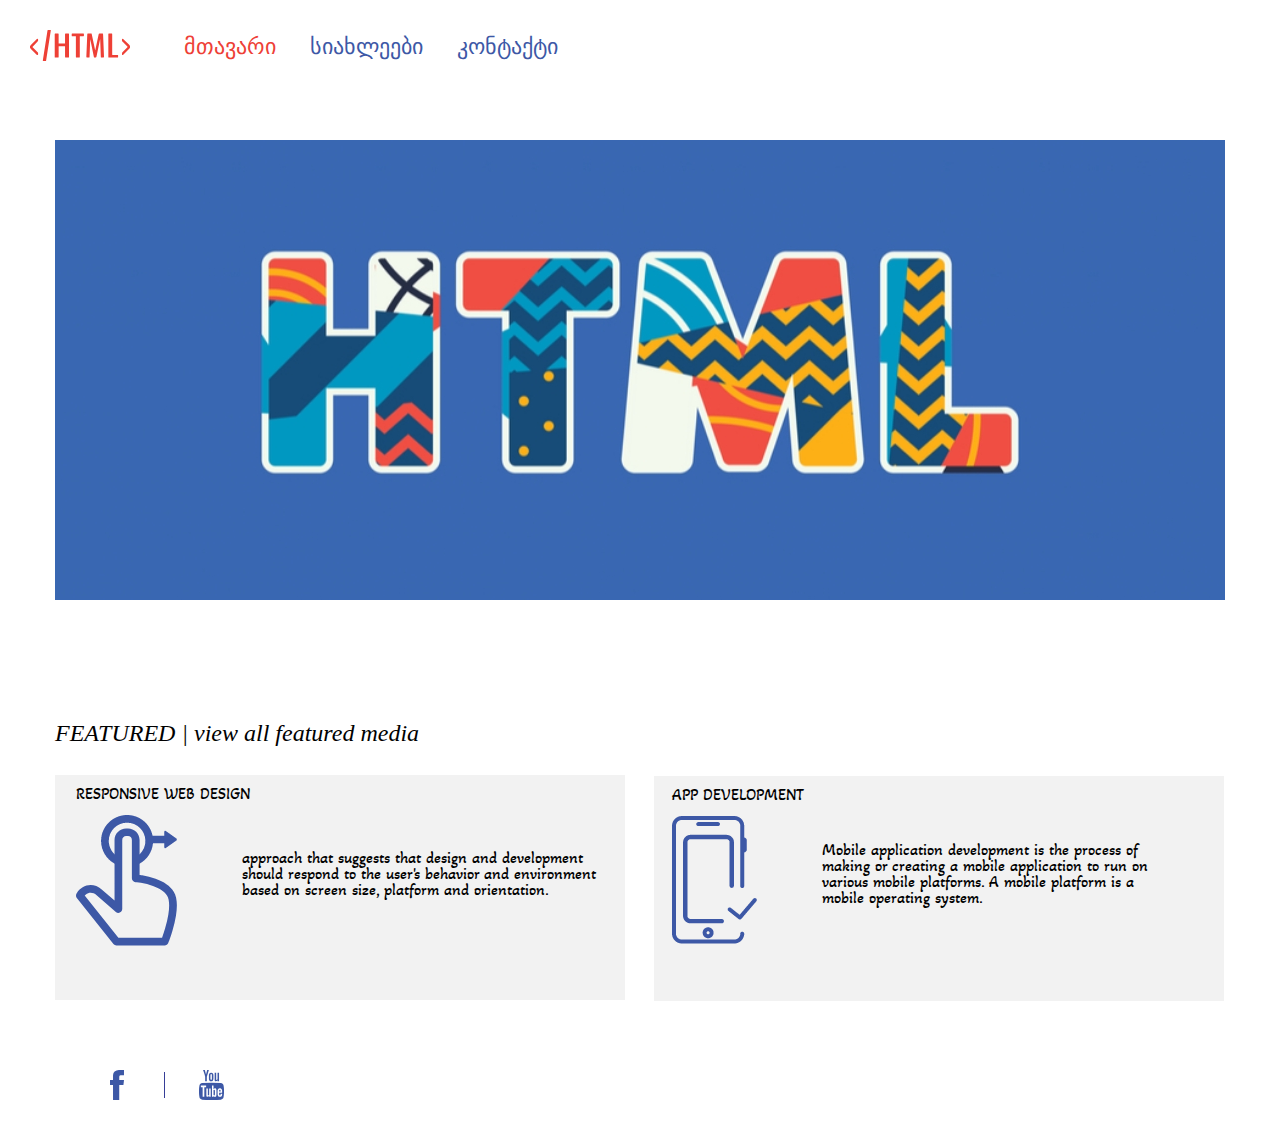
<file: index.html>
<!DOCTYPE html>
<html>
<head>
	<meta charset="utf-8">
	<title> Lesson-four </title>
	<link rel="preconnect" href="https://fonts.gstatic.com">
	<link href="https://fonts.googleapis.com/css2?family=Akaya+Telivigala&display=swap" rel="stylesheet">
	<link rel="stylesheet" href="https://cdn.web-fonts.ge/fonts/bpg-nino-mtavruli-bold/css/bpg-nino-mtavruli-bold.min.css">
	<link rel="stylesheet" type="text/css" href="css/reset.css">
	<link rel="stylesheet" type="text/css" href="css/style.css">
</head>
<body>
	<header>
		<a class="logo" href="index.html">
			<img src="img/logo.svg" alt="logo">
		</a>

		<nav class="navigation">
			<ul>
				<li class="nav-li"><a class="nav-a-active" href="index.html">მთავარი</a></li>
				<li class="nav-li"><a class="nav-a" href="news.html">სიახლეები</a></li>
				<li class="nav-li"><a class="nav-a" href="contact.html">კონტაქტი</a></li>
			</ul>
		</nav>
	</header>

	<section>
		<div class="container">
			<img src="img/banner-img.jpg" alt="banner-img">
		</div>
	</section>

	<section>
		<div class="container">
			<h3 class="featured"> FEATURED | view all featured media </h3>
			<div class="left-block">
				<h4> RESPONSIVE WEB DESIGN </h4>
				<img class="article-image" src="img/img-1.png" alt="article-img">
				<p class="article-text"> approach that suggests that design and development should respond to the user's behavior and environment based on screen size, platform and orientation.</p>
			</div>
			<div class="right-block">
				<h4> APP DEVELOPMENT </h4>
				<img class="article-image" src="img/img-2.png" alt="article-imig">
				<P class="article-text"> Mobile application development is the process of making or creating a mobile application to run on various mobile platforms. A mobile platform is a mobile operating system.</P>
			</div>
		</div>
	</section>

	<footer>
		<img class="fb" src="img/fb.svg" alt="facebook">
		<div class="divider"></div>
		<img class="youtube" src="img/youtube.svg" alt="youtube">
	</footer>

</body>
</html>
</file>
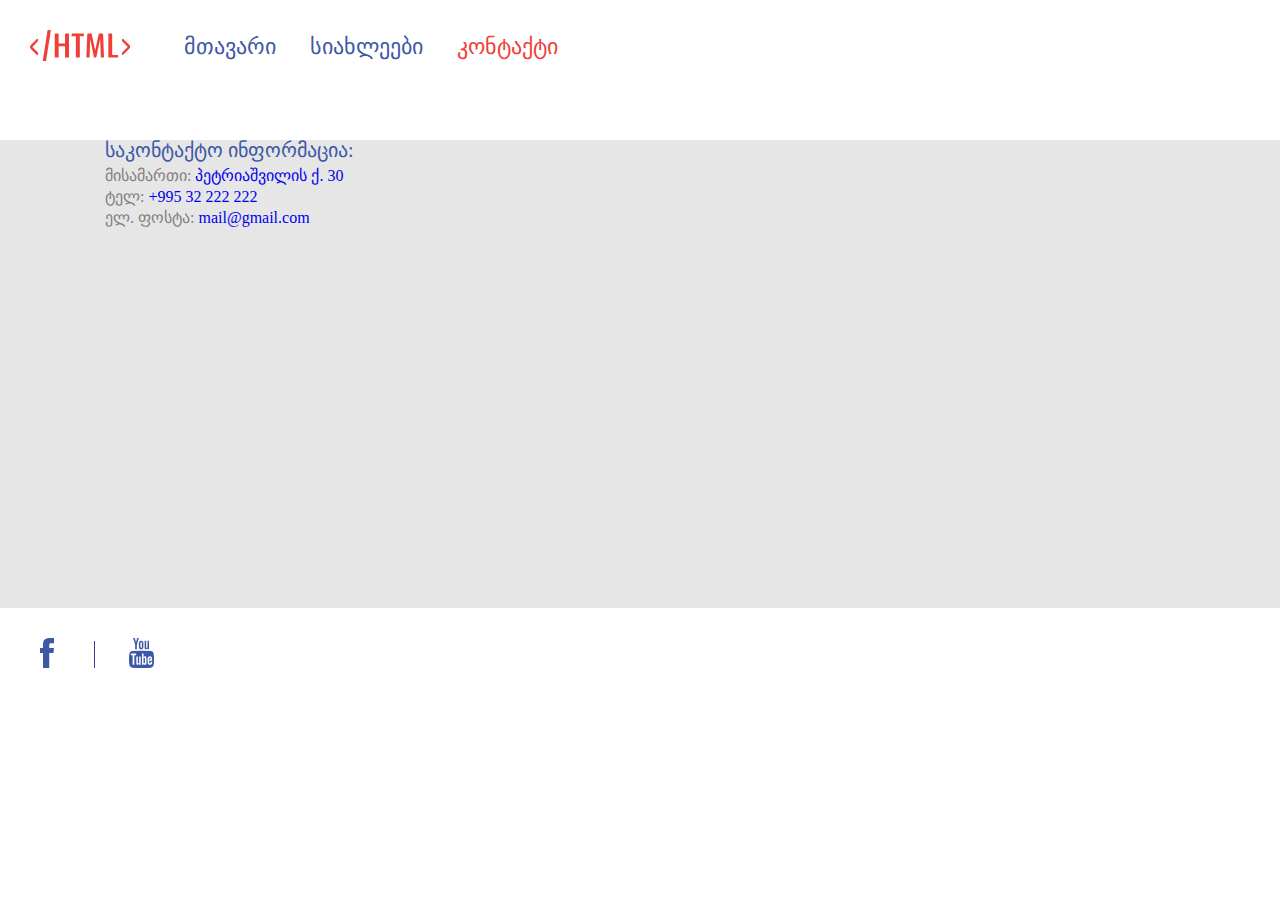
<file: contact.html>
<!DOCTYPE html>
<html>
<head>
	<meta charset="utf-8">
	<title> Lesson-four </title>
	<link rel="stylesheet" href="https://cdn.web-fonts.ge/fonts/bpg-nino-mtavruli-bold/css/bpg-nino-mtavruli-bold.min.css">
	<link rel="stylesheet" type="text/css" href="css/reset.css">
	<link rel="stylesheet" type="text/css" href="css/style.css">
</head>
<body>
	<header>
		<a class="logo" href="index.html">
			<img src="img/logo.svg" alt="logo">
		</a>

		<nav class="navigation">
			<ul>
				<li class="nav-li"><a class="nav-a" href="index.html">მთავარი</a></li>
				<li class="nav-li"><a class="nav-a" href="news.html">სიახლეები</a></li>
				<li class="nav-li"><a class="nav-a-active" href="contact.html">კონტაქტი</a></li>
			</ul>
		</nav>
	</header>

	<section class="contact-bg">
		<div class="contact-container">
			<div class="contact-left-block">
				<h3 class="c-info"> საკონტაქტო ინფორმაცია: </h3>
				<ul>
					<li class="address">
						<span  class="contact-info"> მისამართი: </span>
						<a href="https://www.google.com/maps/place/30+%E1%83%95%E1%83%90%E1%83%A1%E1%83%98%E1%83%9A+%E1%83%9E%E1%83%94%E1%83%A2%E1%83%A0%E1%83%98%E1%83%90%E1%83%A8%E1%83%95%E1%83%98%E1%83%9A%E1%83%98%E1%83%A1+%E1%83%A5%E1%83%A3%E1%83%A9%E1%83%90,+%E1%83%97%E1%83%91%E1%83%98%E1%83%9A%E1%83%98%E1%83%A1%E1%83%98/@41.7054782,44.7773202,17z/data=!3m1!4b1!4m5!3m4!1s0x40440cce3a01fef7:0x2a75ae2128072d6!8m2!3d41.7054782!4d44.7795089" target="_blank"> პეტრიაშვილის ქ. 30 </a>
					</li>
					<li class="address">
						<span  class="contact-info"> ტელ: </span>
						<a href="ტელ.: +995 32 222 222"> +995 32 222 222 </a>
					</li>
					<li  class="address">
						<span  class="contact-info"> ელ. ფოსტა: </span>
						<a href="mailto:mail@gmail.com?subject=email subject">mail@gmail.com</a>
					</li>

				</ul>
			</div>
			<div class="contact-right-block">
				<iframe src="https://www.google.com/maps/embed?pb=!1m18!1m12!1m3!1d2978.6708556291564!2d44.777501715435726!3d41.70604067923618!2m3!1f0!2f0!3f0!3m2!1i1024!2i768!4f13.1!3m3!1m2!1s0x40440cce279d4447%3A0x5dbd3cd2172832a9!2z4YOV4YOQ4YOh4YOY4YOaIOGDnuGDlOGDouGDoOGDmOGDkOGDqOGDleGDmOGDmuGDmOGDoSDhg6Xhg6Phg6nhg5AsIOGDl-GDkeGDmOGDmuGDmOGDoeGDmA!5e0!3m2!1ska!2sge!4v1615214250203!5m2!1ska!2sge" width="848.5" height="464.5" style="border:0;" allowfullscreen="" loading="lazy"></iframe>
			</div>
		</div>
	</section>

	<footer>
		<img class="fbinf" src="img/fb.svg" alt="facebook">
		<div class="divider-contact" class="divider" ></div>
		<img class="youtubrinf" src="img/youtube.svg" alt="youtube">
	</footer>
</body>
</html>
</file>
<file: css/style.css>
/* header styles */
.logo {
	display: inline-block;
	vertical-align: middle;
	margin-top: 30px;
	margin-left:30px;
	margin-bottom: 76.9px;
}

.navigation {
	display: inline-block;
	vertical-align: middle;
	margin-top: 30px;
	margin-left:49.8px;
	margin-bottom: 76.9px;
}

.nav-li {
	display: inline-block;
	margin-right: 30px;
	font-family: "BPG Nino Mtavruli Bold", sans-serif;
}

.nav-a { 
	font-size: 22px;
	color: #3D58A6;
}
.nav-a-active {
	font-size: 22px;
	color: #EE4036;
}

.container {
	width: 1170px;
	margin-left: auto;
	margin-right: auto;
}

.featured {
	margin-top: 117.6px;
	margin-bottom: 29.8px;
	font-family: 'Dancing Script';
	font-style: italic;
	font-size: 24px;
}

.left-block {
	width: 570px;
	height:225px;
	background-color: #F2F2F2;
	display: inline-block;
	margin-right: 25px;
	padding: 11.1px 15px 41.7px 20.8px;
	font-family: 'Akaya Telivigala', cursive;
}
	
.right-block {
	width: 570px;
	height:225px;
	background-color: #F2F2F2;
	display: inline-block;
	padding: 11.1px 15.4px 14.5px 17.6px;
	font-family: 'Akaya Telivigala', cursive;
}

.article-text {
	display: inline-block;
	width: 355px;
	vertical-align: middle;
}

.article-image {
	vertical-align: middle;
	margin-right: 60.3px;
	margin-top:13px;
}

/* footer */
.divider {
	width: 1px;
	height: 26.67px;
	background-color: #363E97;
	display: inline-block;
	margin: 70px 30.2px 40px 35.6px;
}

.fb {
	margin-left: 110px;
	margin-top:68.3px;
	margin-bottom: 38.7px;
}
.youtube {
	margin-top:68.3px;
	margin-bottom: 38.7px;
}

/* contact styles */
.container-contact {
	width: 1174px;
	margin: 0 auto;
}
.contact-bg {
	background-color: #E6E6E6;
}

.contact-left-block {
	display: inline-block;
	vertical-align: top;
	margin-right: 63.7px;
}

.contact-right-block {
	display: inline-block;
	vertical-align: top;
}
.address {
	margin-bottom: 5px;
}
.contact-info {
	font-size: 16px;
	color: #808080;
}

.c-info {
	font-size: 20px;
	color: #3D58A6;
	margin-bottom: 8px;
}

.contact-left-block {
	margin-left: 105px;
	margin-right: 63.7px;
}

/* contact footer */
.fbinf {
	margin-top: 30px;
	margin-left: 40px;
}

.divider-contact {
	width: 1px;
	height: 26.67px;
	background-color: #363E97;
	display: inline-block;
	margin-top: 30px; 
	margin-right: 30.2px;
	margin-left: 35.6px;
}


.youtubrinf {
	margin-top: 30px;
}

/* news style */
.date {
	width: 56px;
	height: 56px;
	background: #3D58A6;
	margin-left: 34px;
	margin-top: 39px;
	margin-bottom: 2px;
	font-size: 48px;
	color: #FFFFFF;
}

.maisi {
	font-size: 22px;
	color: #3D58A6;
	margin-left: 34px;
	margin-bottom: 12.5px;
}

.satauri {
	margin-left: 34px;
	margin-bottom: 17.5px;
	font-family: 'BPG Mikheil Stefane';
	font-size: 20px;
}

.img-news {
	vertical-align: top;
	margin-left: 34px;
	margin-right: 30px;
}

.text {
	width: 929px;
	display: inline-block;
	vertical-align: top;
	font-family: "BPG Mikheil Stefane", sans-serif;
	font-size: 22px;
}

.space {
	margin-bottom: 10px;
}

.fb-news {
	margin-top: 30px;
	margin-left: 40px;
	margin-bottom: 10px;
}

.divider-news{
	width: 1px;
	height: 26.67px;
	background-color: #363E97;
	display: inline-block;
	margin: 30px 30.2px 10px 35.6px;
}

.youtube-news {
	margin-top: 30px;
	margin-bottom: 10px;
}
</file>
